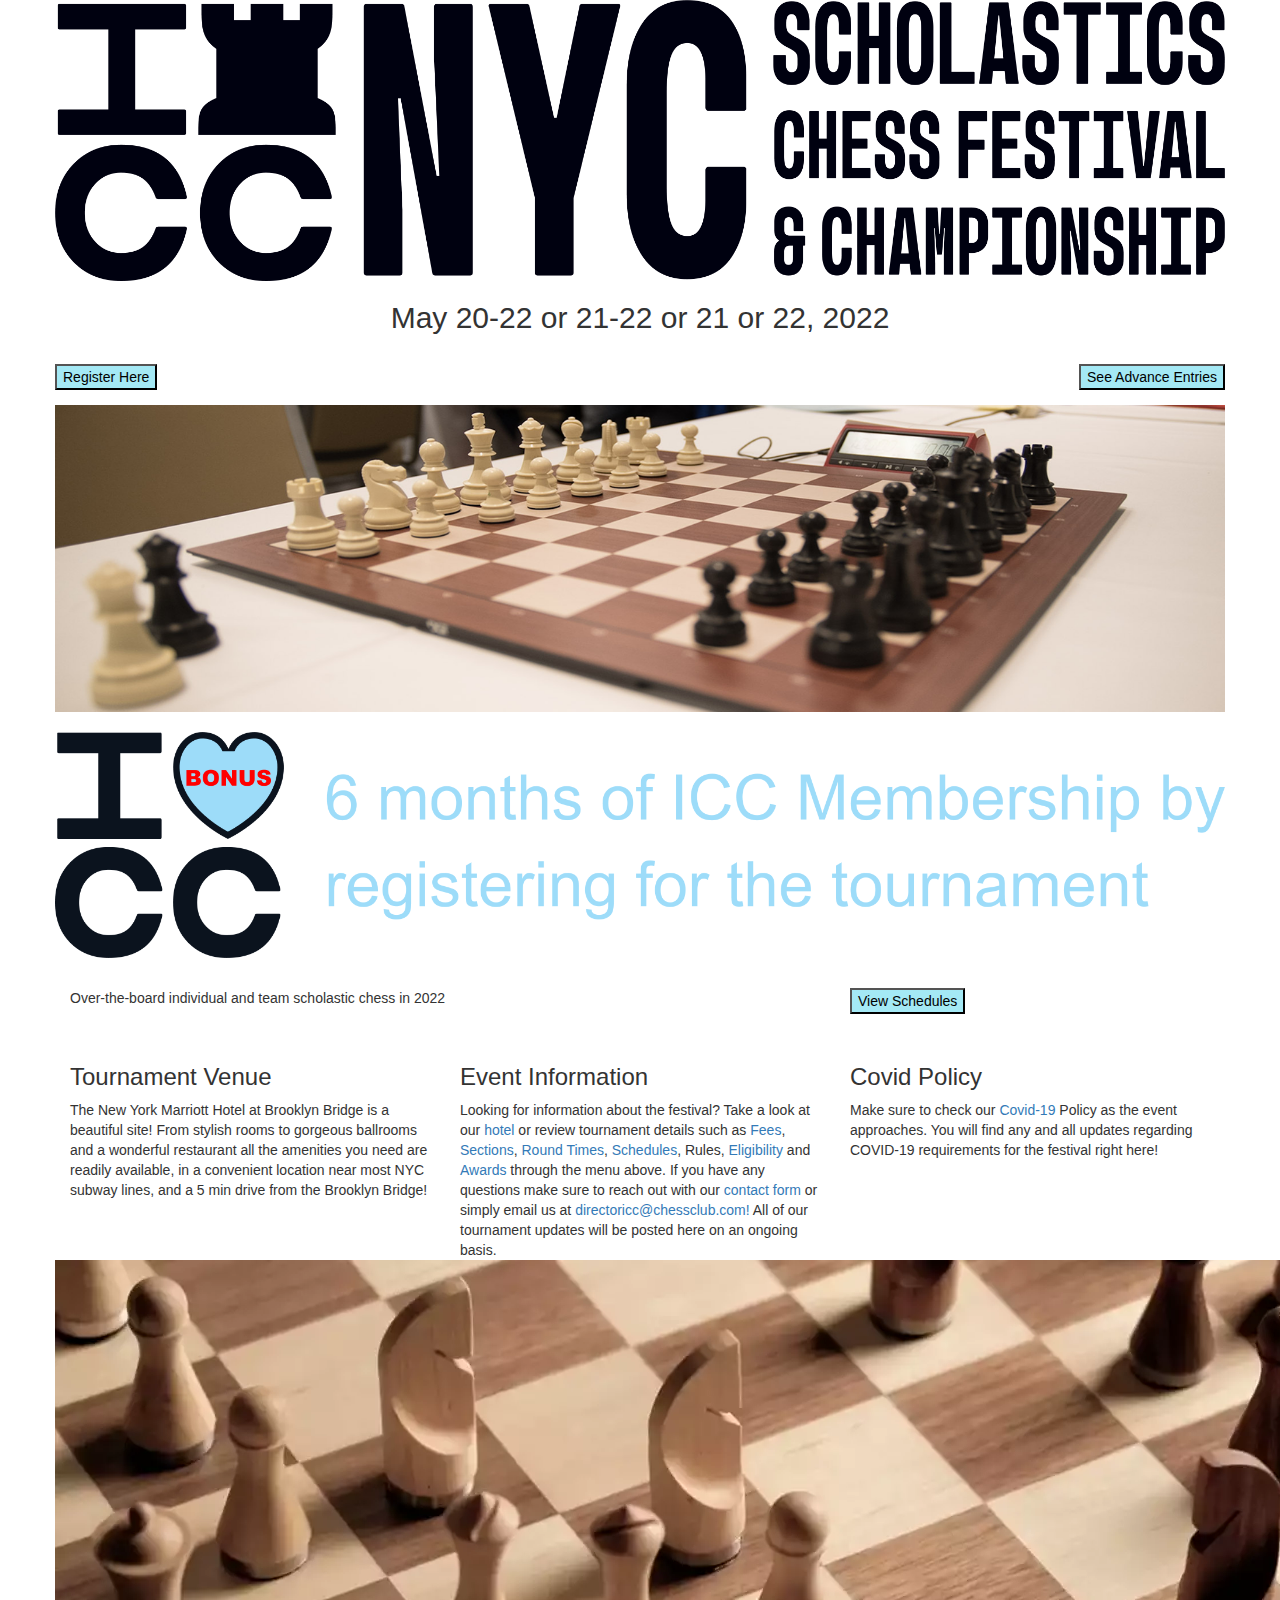
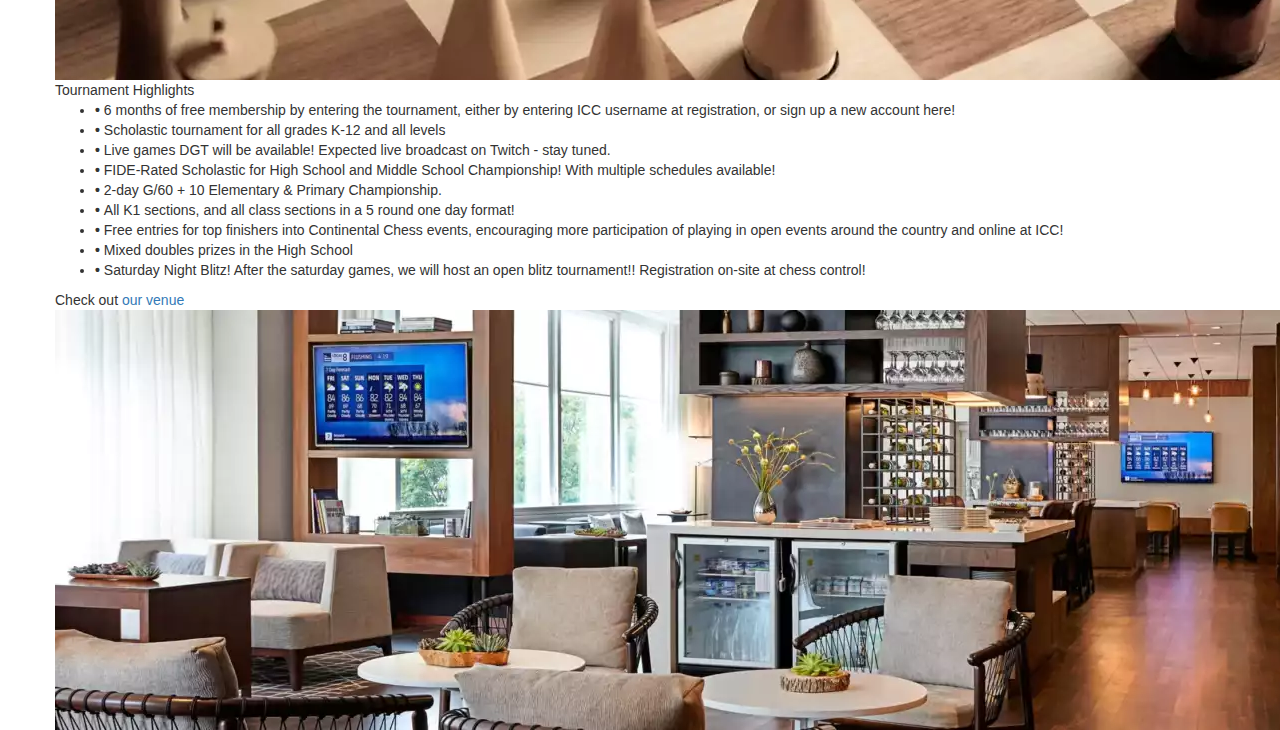
<file: index.html>
<!DOCTYPE html>
<html lang="en">
<head>
    <meta charset="UTF-8">
    <title>Template Setup</title>
    <link rel="stylesheet" href="https://maxcdn.bootstrapcdn.com/bootstrap/3.4.1/css/bootstrap.min.css">
    <script src="https://ajax.googleapis.com/ajax/libs/jquery/3.6.0/jquery.min.js"></script>
    <script src="https://maxcdn.bootstrapcdn.com/bootstrap/3.4.1/js/bootstrap.min.js"></script>

    <link rel='stylesheet' id='breakthrough-pro-css'
          href='http://brooklyn.vernonmath.com/wp-content/themes/breakthrough-pro/style.css?ver=1.3.1' media='all'/>

    <link rel='stylesheet' id='breakthrough-pro-fonts-css'
          href='https://fonts.googleapis.com/css?family=Alegreya+Sans%3A400%2C400i%2C700%7CPT+Serif%3A400%2C400i%2C700%2C700i&#038;display=swap&#038;ver=1.3.1'
          media='all'/>

    <link rel='stylesheet' id='breakthrough-pro-front-styles-css'
          href='http://brooklyn.vernonmath.com/wp-content/themes/breakthrough-pro/style-front.css?ver=1.3.1'
          media='all'/>

</head>
<body>
<div class="container" style="background-color:white">


    <div class="row">
        <div class="col"><img alt="ICC NYC" class="img-responsive" src="/uploads/iccnyc/ICC-NYC.png"/>
            <h2 style="text-align:center;">May 20-22 or 21-22 or 21 or 22, 2022</h2>
        </div>
    </div>
    <div class="row">
        <div class="col" style="text-align:center;">

        </div>
    </div>
    <div class="row">
        <div class="col"><br/>
                <button onclick="location = 'https://tournament.chessclub.com/'"
                        class="button button-hero" style="color:#000000;background-color: #A4E9F5" type="button">
                    Register Here
                </button>
                <button onclick="location = 'https://tournament.chessclub.com/tournaments/advance_entry_list.php?tid=mqKnog=='"
                        class="button button-hero" style="color:#000000;background-color: #A4E9F5; float:right;"
                        type="button">See Advance Entries
                </button>
           </div>
    </div>
    <div class="row" style="padding-top: 15px;">
        <div class="col"><img class="img-responsive" src="/uploads/iccnyc/dgtBoard.png"/></div>
        <br/>
        <div class="col"><img alt="ICC NYC" class="img-responsive" src="/uploads/iccnyc/BONUS3.png"/></div>
    </div>
    <p>&nbsp;</p>
    <div class="row">
        <div class="col-sm-8"><span
                class="large-text">Over-the-board individual and team scholastic chess in 2022</span></div>
        <div class="col-sm-4">
            <button onclick="location = '/iccnyc/article/schedules'" class="button button-hero"
                    style="color:#000000; background-color: #A4E9F5" type="button">View Schedules
            </button>
        </div>
    </div>
    <p>&nbsp;</p>
    <div class="row">
        <div class="col-sm-4">
            <h3>Tournament Venue</h3>
            <article>The New York Marriott Hotel at Brooklyn Bridge is a beautiful site! From stylish rooms to gorgeous
                ballrooms and a wonderful restaurant all the amenities you need are readily available, in a convenient
                location near most NYC subway lines, and a 5 min drive from the Brooklyn Bridge!
            </article>
        </div>
        <div class="col-sm-4">
            <h3>Event Information</h3>
            <article>Looking for information about the festival? Take a look at our <a href="/iccnyc/article/lodging/">hotel</a>
                or review tournament details such as <a href="/iccnyc/article/fees">Fees</a>, <a
                        href="/iccnyc/article/schedules/">Sections</a>, <a href="/iccnyc/article/schedules/">Round
                    Times</a>, <a href="/iccnyc/article/schedules/">Schedules</a>, Rules, <a
                        href="/iccnyc/article/eligibility-awards">Eligibility</a> and <a
                        href="/iccnyc/article/eligibility-awards">Awards</a> through the menu above. If you have any
                questions make sure to reach out with our <a href="/iccnyc/contact/">contact form</a> or simply email us
                at <a href=mailto:directoricc@chessclub.com>directoricc@chessclub.com!</a> All of our tournament updates
                will be posted here on an ongoing basis.
            </article>
        </div>
        <div class="col-sm-4">
            <h3>Covid Policy</h3>
            <article>Make sure to check our <a href="/iccnyc/article/covid-policy">Covid-19</a> Policy as the event
                approaches. You will find any and all updates regarding COVID-19 requirements for the festival right
                here!
            </article>
        </div>
    </div>
    <div class="row">
        <div class="col"><img src="/uploads/iccnyc/frontPage2.webp"/></div>
    </div>
    <div class="row">
        <div class="col"><span class="large-text">Tournament Highlights</span></div>
    </div>
    <div class="row">
        <div class="col">
            <ul>
                <li><b>&bull; </b>6 months of free membership by entering the tournament, either by entering ICC
                    username at registration, or sign up a new account here!
                </li>
                <li><b>&bull; </b>Scholastic tournament for all grades K-12 and all levels</li>
                <li><b>&bull; </b>Live games DGT will be available! Expected live broadcast on Twitch - stay tuned.
                </li>
                <li><b>&bull; </b>FIDE-Rated Scholastic for High School and Middle School Championship! With multiple
                    schedules available!
                </li>
                <li><b>&bull; </b>2-day G/60 + 10 Elementary &amp; Primary Championship.</li>
                <li><b>&bull; </b>All K1 sections, and all class sections in a 5 round one day format!</li>
                <li><b>&bull; </b>Free entries for top finishers into Continental Chess events, encouraging more
                    participation of playing in open events around the country and online at ICC!
                </li>
                <li><b>&bull; </b>Mixed doubles prizes in the High School</li>
                <li><b>&bull; </b>Saturday Night Blitz! After the saturday games, we will host an open blitz
                    tournament!! Registration on-site at chess control!
                </li>
            </ul>
        </div>
    </div>
    <div class="row">
        <div class="col"><span class="large-text">Check out <a
                href=https://www.marriott.com/en-us/hotels/nycbk-new-york-marriott-at-the-brooklyn-bridge/overview/>our venue</a></span>
        </div>
    </div>
    <div class="row">
        <div class="col"><img src="/uploads/iccnyc/frontPage3.webp"/></div>
    </div>


</div>
</body>
</html>
</file>
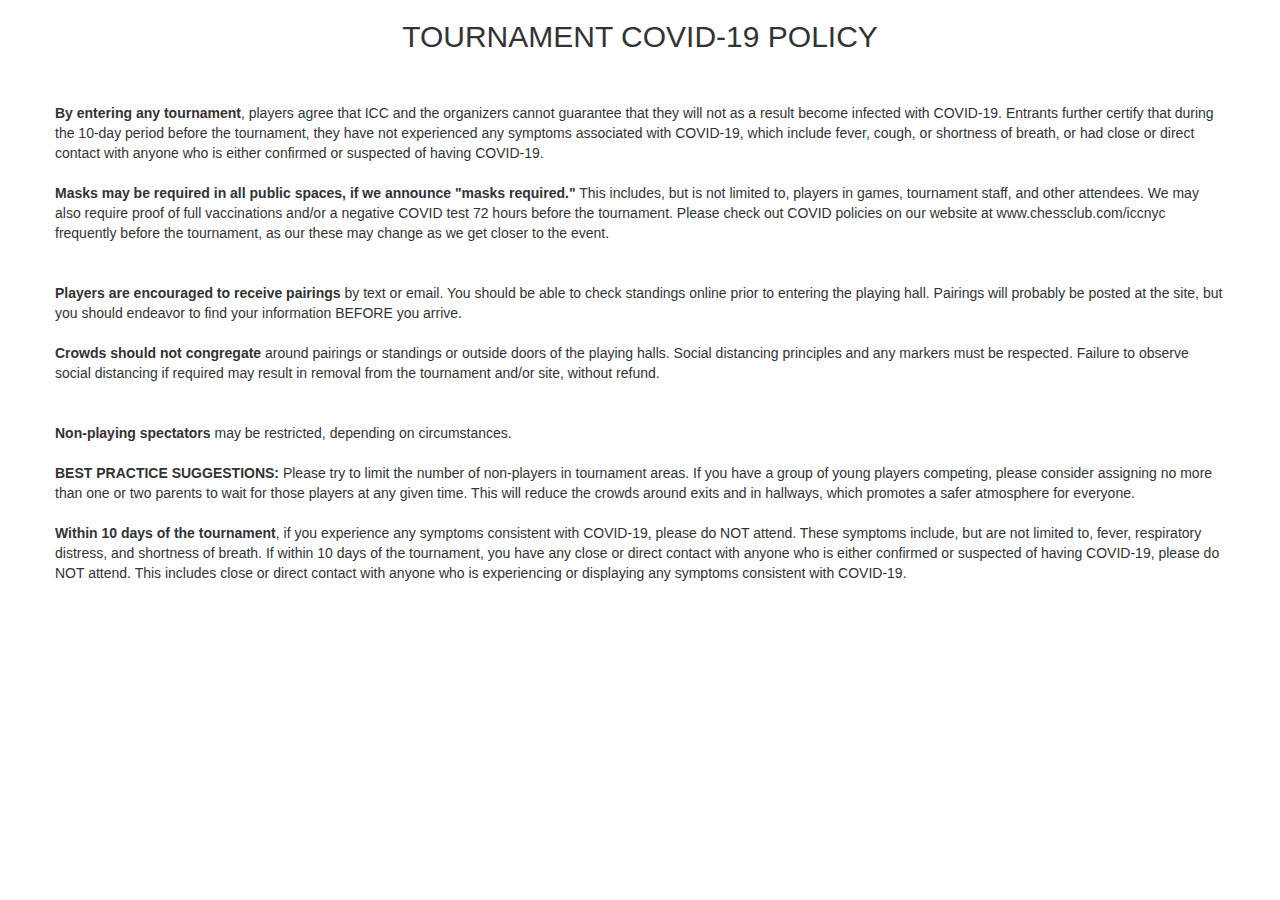
<file: covid-policy.html>
<!DOCTYPE html>
<html lang="en">
<head>
    <meta charset="UTF-8">
    <title>Covid Policy</title>
    <link rel="stylesheet" href="https://maxcdn.bootstrapcdn.com/bootstrap/3.4.1/css/bootstrap.min.css">
    <script src="https://ajax.googleapis.com/ajax/libs/jquery/3.6.0/jquery.min.js"></script>
    <script src="https://maxcdn.bootstrapcdn.com/bootstrap/3.4.1/js/bootstrap.min.js"></script>

    <link rel='stylesheet' id='breakthrough-pro-css'
          href='http://brooklyn.vernonmath.com/wp-content/themes/breakthrough-pro/style.css?ver=1.3.1' media='all'/>

    <link rel='stylesheet' id='breakthrough-pro-fonts-css'
          href='https://fonts.googleapis.com/css?family=Alegreya+Sans%3A400%2C400i%2C700%7CPT+Serif%3A400%2C400i%2C700%2C700i&#038;display=swap&#038;ver=1.3.1'
          media='all'/>

    <link rel='stylesheet' id='breakthrough-pro-front-styles-css'
          href='http://brooklyn.vernonmath.com/wp-content/themes/breakthrough-pro/style-front.css?ver=1.3.1'
          media='all'/>

</head>
<body>


<div class="container" style="background-color:white;">



    <div class="row">
        <div class="col">
            <h2 style="text-align:center">TOURNAMENT  COVID-19 POLICY</h2><br />
                <br />
                <b>By entering any tournament</b>, players agree that ICC and the organizers cannot guarantee that they will not as a result become infected with COVID-19. Entrants further certify that during the 10-day period before the tournament, they have not experienced any symptoms associated with COVID-19, which include fever, cough, or shortness of breath, or had close or direct contact with anyone who is either confirmed or suspected of having COVID-19.<br />
                <br />
                <b>Masks may be required in all public spaces, if we announce "masks required."</b> This includes, but is not limited to, players in games, tournament staff, and other attendees. We may also require proof of full vaccinations and/or a negative COVID test 72 hours before the tournament.  Please check out COVID policies on our website at www.chessclub.com/iccnyc  frequently before the tournament, as our these may change as we get closer to the event.<br />
                <br />
                <br />
                <b>Players are encouraged to receive pairings</b> by text or email. You should be able to check standings online prior to entering the playing hall. Pairings will probably be posted at the site, but you should endeavor to find your information BEFORE you arrive.<br />
                <br />
                <b>Crowds should not congregate</b> around pairings or standings or outside doors of the playing halls. Social distancing principles and any markers must be respected.  Failure to observe social distancing if required may result in removal from the tournament and/or site, without refund.<br />
                <br />
                <br />
                <b>Non-playing spectators</b> may be restricted, depending on circumstances.<br />
                <br />
                <b>BEST PRACTICE SUGGESTIONS:</b> Please try to limit the number of non-players in tournament areas.  If you have a group of young players competing, please consider assigning no more than one or two parents to wait for those players at any given time. This will reduce the crowds around exits and in hallways, which promotes a safer atmosphere for everyone.<br />
                <br />
                <b>Within 10 days of the tournament</b>, if you experience any symptoms consistent with COVID-19, please do NOT attend. These symptoms include, but are not limited to, fever, respiratory distress, and shortness of breath. If within 10 days of the tournament, you have any close or direct contact with anyone who is either confirmed or suspected of having COVID-19, please do NOT attend. This includes close or direct contact with anyone who is experiencing or displaying any symptoms consistent with COVID-19.
        </div>
    </div>







</div>
</body>
</html>
</file>
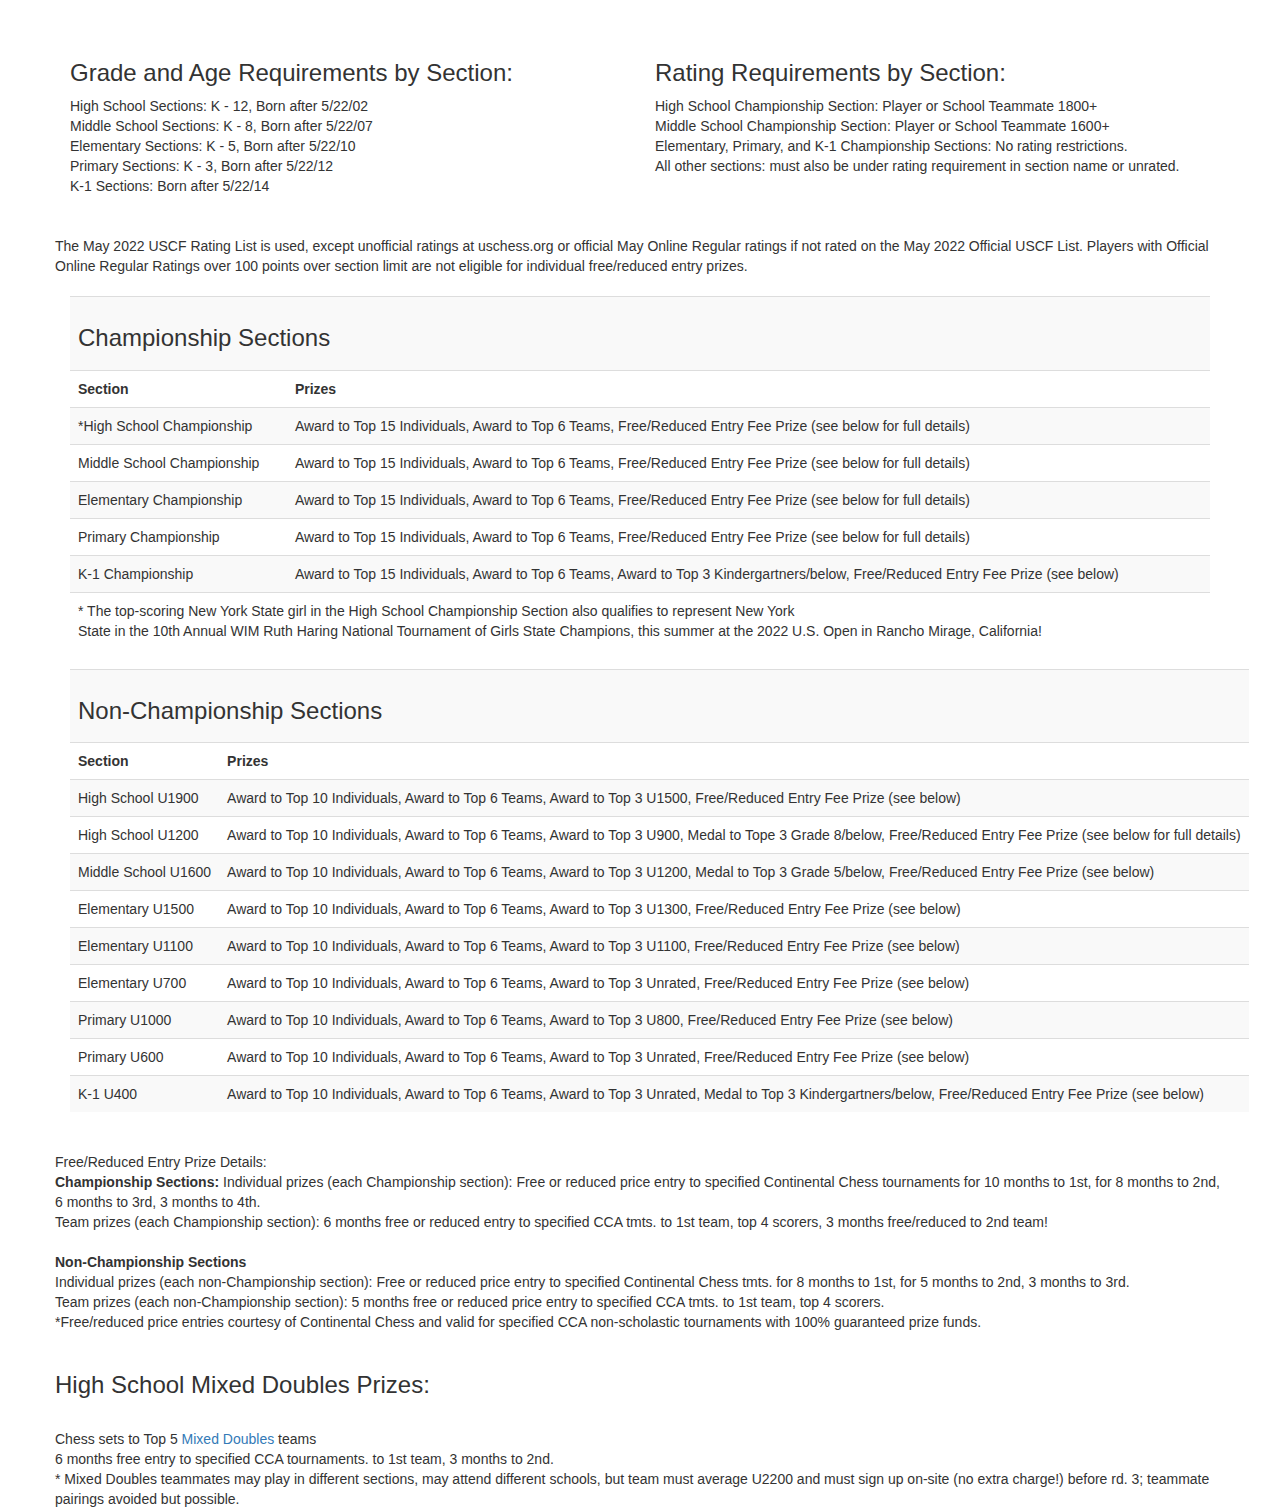
<file: eligibility-awards.html>
<!DOCTYPE html>
<html lang="en">
<head>
    <meta charset="UTF-8">
    <title>Prizes & Awards</title>
    <link rel="stylesheet" href="https://maxcdn.bootstrapcdn.com/bootstrap/3.4.1/css/bootstrap.min.css">
    <script src="https://ajax.googleapis.com/ajax/libs/jquery/3.6.0/jquery.min.js"></script>
    <script src="https://maxcdn.bootstrapcdn.com/bootstrap/3.4.1/js/bootstrap.min.js"></script>

    <link rel='stylesheet' id='breakthrough-pro-css'
          href='http://brooklyn.vernonmath.com/wp-content/themes/breakthrough-pro/style.css?ver=1.3.1' media='all'/>

    <link rel='stylesheet' id='breakthrough-pro-fonts-css'
          href='https://fonts.googleapis.com/css?family=Alegreya+Sans%3A400%2C400i%2C700%7CPT+Serif%3A400%2C400i%2C700%2C700i&#038;display=swap&#038;ver=1.3.1'
          media='all'/>

    <link rel='stylesheet' id='breakthrough-pro-front-styles-css'
          href='http://brooklyn.vernonmath.com/wp-content/themes/breakthrough-pro/style-front.css?ver=1.3.1'
          media='all'/>

</head>
<body>
<div class="container" style="background-color:white;">


    <br />
    <div class="row">
        <div class="col-sm-6">
            <br />
            <h3>Grade and Age Requirements by Section:</h3>
            High School Sections: K - 12, Born after 5/22/02<br />
            Middle School Sections: K - 8, Born after 5/22/07<br />
            Elementary Sections: K - 5, Born after 5/22/10<br />
            Primary Sections: K - 3, Born after 5/22/12<br />
            K-1 Sections: Born after 5/22/14

        </div>
        <div class="col-sm-6">
            <br />
            <h3>Rating Requirements by Section:</h3>
            High School Championship Section: Player or School Teammate 1800+ <br />
            Middle School Championship Section: Player or School Teammate 1600+<br />
            Elementary, Primary, and K-1 Championship Sections: No rating restrictions.<br />
            All other sections: must also be under rating requirement in section name or unrated.
        </div>
    </div>
    <br />

    <div class="row">
        <div class="col"><br />
            The May 2022 USCF Rating List is used, except unofficial ratings at uschess.org or official May Online Regular ratings if not rated on the May 2022 Official USCF List.
            Players with Official Online Regular Ratings over 100 points over section limit are not eligible for individual free/reduced entry prizes.
            <br />
        </div>
    </div>
    <br />
    <div class="row">
        <div class="col-sm-12" style="width:100%;">
            <table class="table table-striped" style="white-space: nowrap">
                <tr>
                    <th colspan="2"><h3>Championship Sections</h3></th>
                </tr>
                <tr>
                    <td><b>Section</b></td>
                    <td><b>Prizes</b></td>
                </tr>

                <!-- Championship Prizes -->

                <tr>
                    <td>*High School Championship</td>
                    <td>Award to Top 15 Individuals, Award to Top 6 Teams, Free/Reduced Entry Fee Prize (see below for
                        full details)
                    </td>
                </tr>
                <tr>
                    <td>Middle School Championship</td>
                    <td>Award to Top 15 Individuals, Award to Top 6 Teams, Free/Reduced Entry Fee Prize (see below for
                        full details)
                    </td>
                </tr>
                <tr>
                    <td>Elementary Championship</td>
                    <td>Award to Top 15 Individuals, Award to Top 6 Teams, Free/Reduced Entry Fee Prize (see below for
                        full details)
                    </td>
                </tr>
                <tr>
                    <td>Primary Championship</td>
                    <td>Award to Top 15 Individuals, Award to Top 6 Teams, Free/Reduced Entry Fee Prize (see below for
                        full details)
                    </td>
                </tr>
                <tr>
                    <td>K-1 Championship</td>
                    <td>Award to Top 15 Individuals, Award to Top 6 Teams, Award to Top 3 Kindergartners/below, Free/Reduced Entry Fee Prize (see below)
                    </td>
                </tr>
                <tr>
                    <td colspan="2">* The top-scoring New York State girl in the High School Championship Section also qualifies to represent New York <br />State in the 10th Annual WIM Ruth Haring National Tournament of Girls State Champions, this summer at the 2022 U.S. Open in Rancho Mirage, California!</td>
                </tr>
            </table>
            <table class="table table-striped" style="white-space: nowrap">
                <!-- Under Section Prizes -->
                <tr>
                    <th colspan="2"><h3>Non-Championship Sections</h3></th>
                </tr>
                <tr>
                    <td><b>Section</b></td>
                    <td><b>Prizes</b></td>
                </tr>
                <tr>
                    <td>High School U1900</td>
                    <td>Award to Top 10 Individuals, Award to Top 6 Teams, Award to Top 3 U1500, Free/Reduced Entry Fee Prize
                        (see below)
                    </td>
                </tr>
                <tr>
                    <td>High School U1200</td>
                    <td>Award to Top 10 Individuals, Award to Top 6 Teams, Award to Top 3 U900, Medal to Tope 3 Grade 8/below, Free/Reduced Entry Fee Prize (see below for
                        full details)
                    </td>
                </tr>
                <tr>
                    <td>Middle School U1600</td>
                    <td>Award to Top 10 Individuals, Award to Top 6 Teams, Award to Top 3 U1200, Medal to Top 3 Grade 5/below, Free/Reduced Entry Fee Prize
                        (see below)
                    </td>
                </tr>
                <tr>
                    <td>Elementary U1500</td>
                    <td>Award to Top 10 Individuals, Award to Top 6 Teams, Award to Top 3 U1300, Free/Reduced Entry Fee Prize
                        (see below)
                    </td>
                </tr>
                <tr>
                    <td>Elementary U1100</td>
                    <td>Award to Top 10 Individuals, Award to Top 6 Teams, Award to Top 3 U1100, Free/Reduced Entry Fee Prize
                        (see below)
                    </td>
                </tr>
                <tr>
                    <td>Elementary U700</td>
                    <td>Award to Top 10 Individuals, Award to Top 6 Teams, Award to Top 3 Unrated, Free/Reduced Entry Fee Prize
                        (see below)
                    </td>
                </tr>
                <tr>
                    <td>Primary U1000</td>
                    <td>Award to Top 10 Individuals, Award to Top 6 Teams, Award to Top 3 U800, Free/Reduced Entry Fee Prize
                        (see below)
                    </td>
                </tr>
                <tr>
                    <td>Primary U600</td>
                    <td>Award to Top 10 Individuals, Award to Top 6 Teams, Award to Top 3 Unrated, Free/Reduced Entry Fee Prize
                        (see below)
                    </td>
                </tr>
                <tr>
                    <td>K-1 U400</td>
                    <td>Award to Top 10 Individuals, Award to Top 6 Teams, Award to Top 3 Unrated, Medal to Top 3 Kindergartners/below, Free/Reduced Entry Fee Prize
                        (see below)
                    </td>
                </tr>

            </table>
        </div>
    </div>


    <br />
    <div class="row">
        <div class="col">
            <span class="large-text">Free/Reduced Entry Prize Details:</span><br />
            <b>Championship Sections:</b>
            Individual prizes (each Championship section): Free or reduced price entry to specified Continental Chess tournaments for 10 months to 1st, for 8 months to 2nd, 6 months to 3rd, 3 months to 4th.<br />
            Team prizes (each Championship section): 6 months free or reduced entry to specified CCA tmts. to 1st team, top 4 scorers, 3 months free/reduced to 2nd team!<br /><br />
            <b>Non-Championship Sections</b><br />
            Individual prizes (each non-Championship section): Free or reduced price entry to specified Continental Chess tmts. for 8 months to 1st, for 5 months to 2nd, 3 months to 3rd.<br />
            Team prizes (each non-Championship section): 5 months free or reduced price entry to specified CCA tmts. to 1st team, top 4 scorers.<br />
            *Free/reduced price entries courtesy of Continental Chess and valid for specified CCA non-scholastic tournaments with 100% guaranteed prize funds.<br />

        </div>
    </div>
    <br />
    <div class="row">
        <div class="col">
            <h3>High School Mixed Doubles Prizes:</h3>
            <br />
            Chess sets to Top 5 <a href="https://www.uschess.org/index.php/June/Mixed-Double-Prizes-a-Big-Hit-at-New-Yorker-Open.html">Mixed Doubles</a> teams<br />
            6 months free entry to specified CCA tournaments. to 1st team, 3 months to 2nd.<br />
            * Mixed Doubles teammates may play in different sections, may attend different schools, but team must average U2200 and must sign up on-site (no extra charge!) before rd. 3; teammate pairings avoided but possible.
        </div>
    </div>

</div>
</body>
</html>
</file>
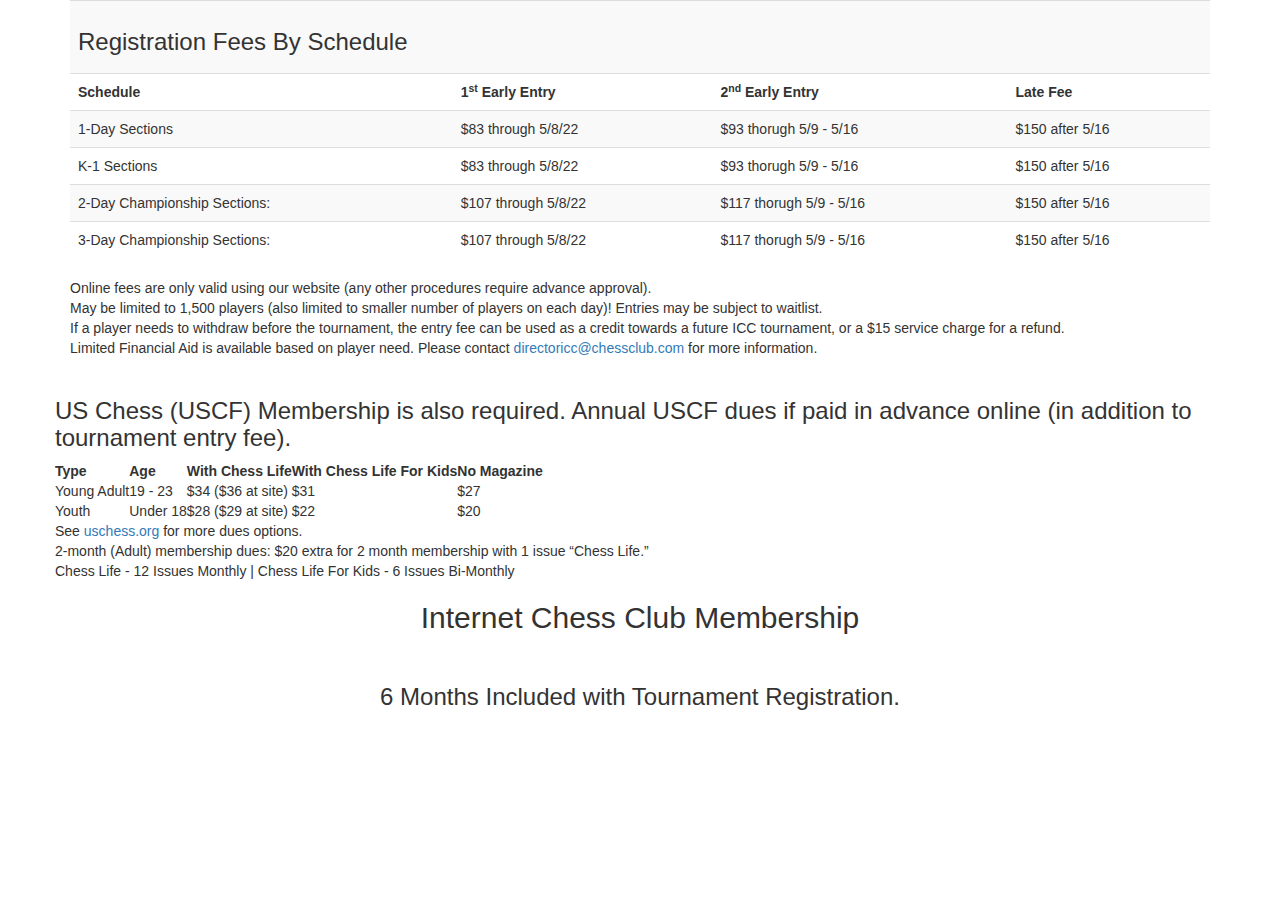
<file: fees.html>
<!DOCTYPE html>
<html lang="en">
<head>
    <meta charset="UTF-8">
    <title>Prizes & Awards</title>
    <link rel="stylesheet" href="https://maxcdn.bootstrapcdn.com/bootstrap/3.4.1/css/bootstrap.min.css">
    <script src="https://ajax.googleapis.com/ajax/libs/jquery/3.6.0/jquery.min.js"></script>
    <script src="https://maxcdn.bootstrapcdn.com/bootstrap/3.4.1/js/bootstrap.min.js"></script>

    <link rel='stylesheet' id='breakthrough-pro-css'
          href='http://brooklyn.vernonmath.com/wp-content/themes/breakthrough-pro/style.css?ver=1.3.1' media='all'/>

    <link rel='stylesheet' id='breakthrough-pro-fonts-css'
          href='https://fonts.googleapis.com/css?family=Alegreya+Sans%3A400%2C400i%2C700%7CPT+Serif%3A400%2C400i%2C700%2C700i&#038;display=swap&#038;ver=1.3.1'
          media='all'/>

    <link rel='stylesheet' id='breakthrough-pro-front-styles-css'
          href='http://brooklyn.vernonmath.com/wp-content/themes/breakthrough-pro/style-front.css?ver=1.3.1'
          media='all'/>


</head>
<body>
<div class="container" style="background-color:white;">

    <div class="row">
        <div class="col-sm-12" style="width:100%;">
            <figure>
            <table class="table table-striped">
                <tr>
                    <th colspan="4"><h3>Registration Fees By Schedule</h3></th>
                </tr>
                <tr>
                    <td><b>Schedule</b></td>
                    <td><b>1<sup>st</sup> Early Entry</b></td>
                    <td><b>2<sup>nd</sup> Early Entry</b></td>
                    <td><b>Late Fee</b></td>
                </tr>
                <tr>
                    <td>1-Day Sections</td>
                    <td>$83 through 5/8/22</td>
                    <td>$93 thorugh 5/9 - 5/16</td>
                    <td>$150 after 5/16</td>
                </tr>
                <tr>
                    <td>K-1 Sections</td>
                    <td>$83 through 5/8/22</td>
                    <td>$93 thorugh 5/9 - 5/16</td>
                    <td>$150 after 5/16</td>
                </tr>
                <tr>
                    <td>2-Day Championship Sections:</td>
                    <td>$107 through 5/8/22</td>
                    <td>$117 thorugh 5/9 - 5/16</td>
                    <td>$150 after 5/16</td>
                </tr>
                <tr>
                    <td>3-Day Championship Sections:</td>
                    <td>$107 through 5/8/22</td>
                    <td>$117 thorugh 5/9 - 5/16</td>
                    <td>$150 after 5/16</td>
                </tr>

            </table>
                <figcaption>Online fees are only valid using our website (any other procedures require advance approval).<br />
                    May be limited to 1,500 players (also limited to smaller number of players on each day)! Entries may be subject to waitlist.<br />
                    If a player needs to withdraw before the tournament, the entry fee can be used as a credit towards a future ICC tournament, or a $15 service charge for a refund.</figcaption>
            </figure>

        </div>
    </div>
    <div clas="row">
        <div class="col">
            <span class="larg-text">Limited Financial Aid is available based on player need. Please contact <a href="mailto:directoricc@chessclub.com">directoricc@chessclub.com</a> for more information. </span>
        </div>
    </div>
    <br />
    <div class="row">
        <div class="col">
            <h3>US Chess (USCF) Membership is also required. Annual USCF dues if paid in advance online (in addition to tournament entry fee).</h3>
            <figure>
                <table>
                    <tr>
                        <th style="vertical-align:middle;">Type</th>
                        <th style="vertical-align:middle;">Age</th>
                        <th style="vertical-align:middle;">With Chess Life</th>
                        <th style="vertical-align:middle;">With Chess Life For Kids</th>
                        <th style="vertical-align:middle;">No Magazine</th>
                    </tr>
                    <tr>
                        <td>Young Adult</td>
                        <td>19 - 23</td>
                        <td>$34 ($36 at site)</td>
                        <td>$31</td>
                        <td>$27</td>
                    </tr>
                    <tr>
                        <td>Youth</td>
                        <td>Under 18</td>
                        <td>$28 ($29 at site)</td>
                        <td>$22</td>
                        <td>$20</td>
                    </tr>

                </table>
                <figcaption>See <a href="https://new.uschess.org/">uschess.org</a> for more dues options.<br />
                    2-month (Adult) membership dues: $20 extra for 2 month membership with 1 issue “Chess Life.”<br />
                    Chess Life - 12 Issues Monthly | Chess Life For Kids - 6 Issues Bi-Monthly
                </figcaption>
            </figure>
        </div>
    </div>
    <div class="row">
        <div class="col" style="text-align:center;">
            <h2>Internet Chess Club Membership</h2><br />
            <h3>6 Months Included with Tournament Registration.<br /></h3>
        </div>
    </div>



</div>
</body>
</html>
</file>
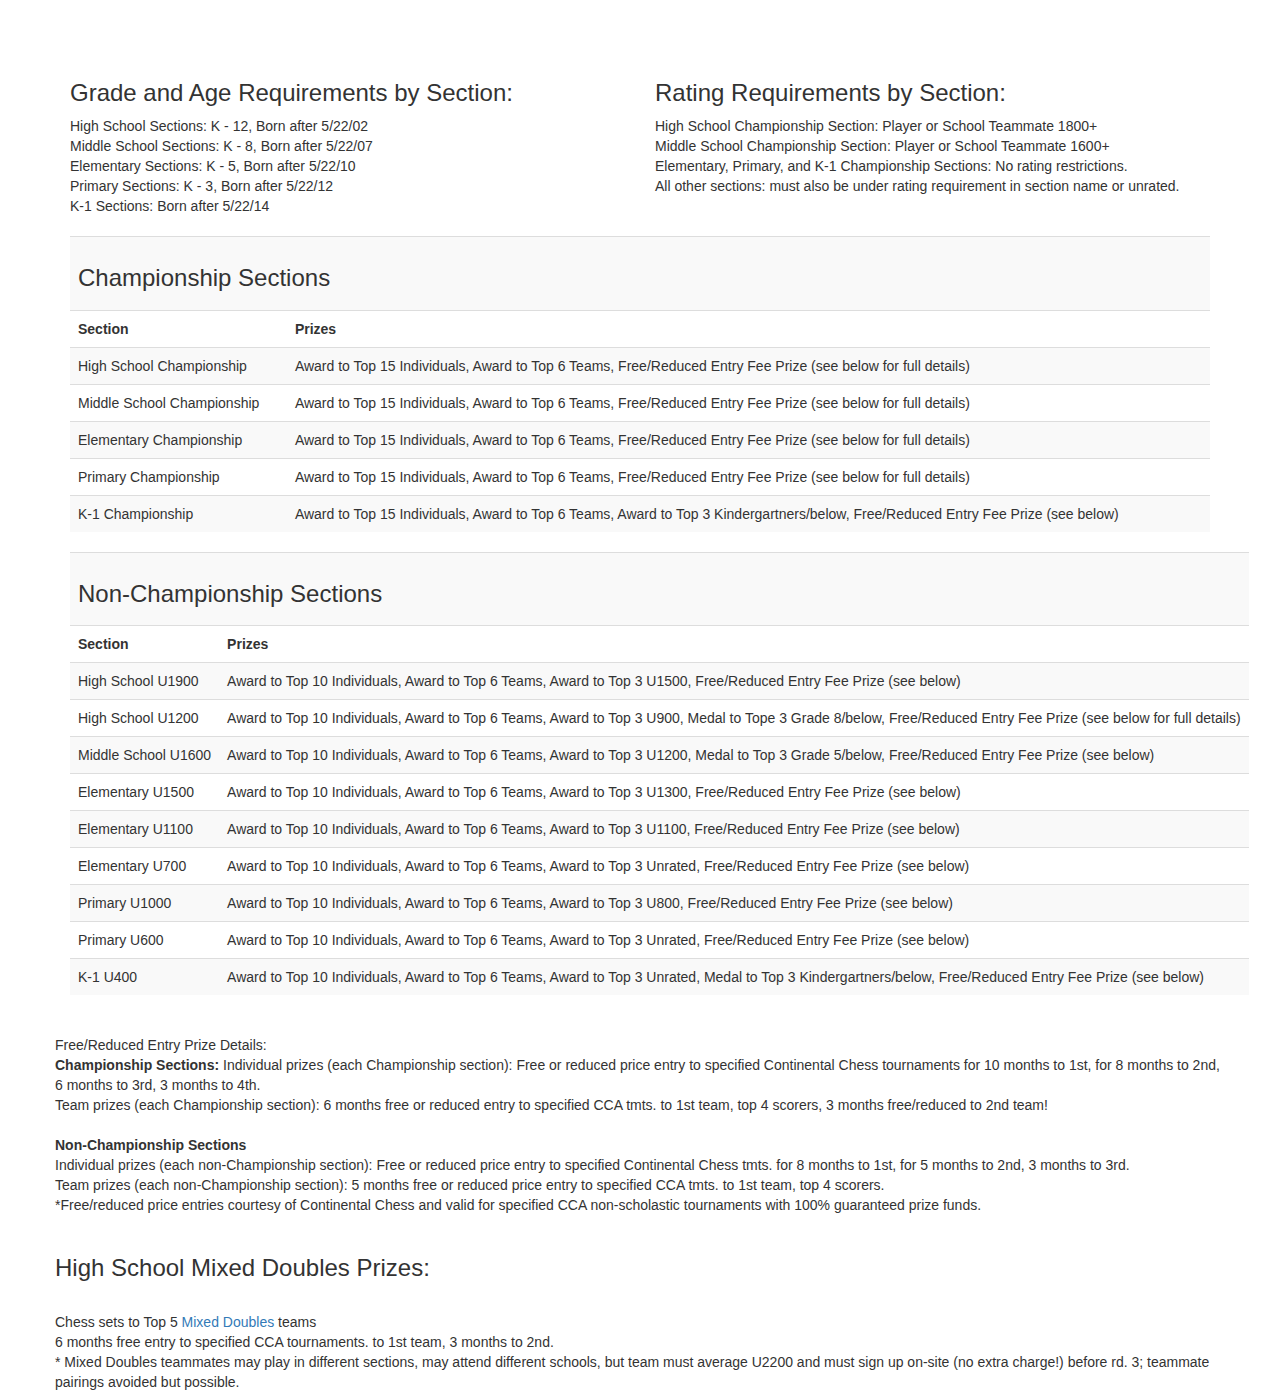
<file: prizes-awards.html>
<!DOCTYPE html>
<html lang="en">
<head>
    <meta charset="UTF-8">
    <title>Prizes & Awards</title>
    <link rel="stylesheet" href="https://maxcdn.bootstrapcdn.com/bootstrap/3.4.1/css/bootstrap.min.css">
    <script src="https://ajax.googleapis.com/ajax/libs/jquery/3.6.0/jquery.min.js"></script>
    <script src="https://maxcdn.bootstrapcdn.com/bootstrap/3.4.1/js/bootstrap.min.js"></script>

    <link rel='stylesheet' id='breakthrough-pro-css'
          href='http://brooklyn.vernonmath.com/wp-content/themes/breakthrough-pro/style.css?ver=1.3.1' media='all'/>

    <link rel='stylesheet' id='breakthrough-pro-fonts-css'
          href='https://fonts.googleapis.com/css?family=Alegreya+Sans%3A400%2C400i%2C700%7CPT+Serif%3A400%2C400i%2C700%2C700i&#038;display=swap&#038;ver=1.3.1'
          media='all'/>

    <link rel='stylesheet' id='breakthrough-pro-front-styles-css'
          href='http://brooklyn.vernonmath.com/wp-content/themes/breakthrough-pro/style-front.css?ver=1.3.1'
          media='all'/>

</head>
<body>
<div class="container" style="background-color:white;">

    <br />
    <br />
    <div class="row">
        <div class="col-sm-6">
            <br />
            <h3>Grade and Age Requirements by Section:</h3>
            High School Sections: K - 12, Born after 5/22/02<br />
            Middle School Sections: K - 8, Born after 5/22/07<br />
            Elementary Sections: K - 5, Born after 5/22/10<br />
            Primary Sections: K - 3, Born after 5/22/12<br />
            K-1 Sections: Born after 5/22/14

        </div>
        <div class="col-sm-6">
            <br />
            <h3>Rating Requirements by Section:</h3>
            High School Championship Section: Player or School Teammate 1800+ <br />
            Middle School Championship Section: Player or School Teammate 1600+<br />
            Elementary, Primary, and K-1 Championship Sections: No rating restrictions.<br />
            All other sections: must also be under rating requirement in section name or unrated.
        </div>
    </div>
    <br />
    <div class="row">
        <div class="col-sm-12" style="width:100%;">
            <table class="table table-striped" style="white-space: nowrap">
                <tr>
                    <th colspan="2"><h3>Championship Sections</h3></th>
                </tr>
                <tr>
                    <td><b>Section</b></td>
                    <td><b>Prizes</b></td>
                </tr>

                <!-- Championship Prizes -->

                <tr>
                    <td>High School Championship</td>
                    <td>Award to Top 15 Individuals, Award to Top 6 Teams, Free/Reduced Entry Fee Prize (see below for
                        full details)
                    </td>
                </tr>
                <tr>
                    <td>Middle School Championship</td>
                    <td>Award to Top 15 Individuals, Award to Top 6 Teams, Free/Reduced Entry Fee Prize (see below for
                        full details)
                    </td>
                </tr>
                <tr>
                    <td>Elementary Championship</td>
                    <td>Award to Top 15 Individuals, Award to Top 6 Teams, Free/Reduced Entry Fee Prize (see below for
                        full details)
                    </td>
                </tr>
                <tr>
                    <td>Primary Championship</td>
                    <td>Award to Top 15 Individuals, Award to Top 6 Teams, Free/Reduced Entry Fee Prize (see below for
                        full details)
                    </td>
                </tr>
                <tr>
                    <td>K-1 Championship</td>
                    <td>Award to Top 15 Individuals, Award to Top 6 Teams, Award to Top 3 Kindergartners/below,
                        Free/Reduced Entry Fee Prize (see below)
                    </td>
                </tr>
            </table>
            <table class="table table-striped" style="white-space: nowrap">
                <!-- Under Section Prizes -->
                <tr>
                    <th colspan="2"><h3>Non-Championship Sections</h3></th>
                </tr>
                <tr>
                    <td><b>Section</b></td>
                    <td><b>Prizes</b></td>
                </tr>
                <tr>
                    <td>High School U1900</td>
                    <td>Award to Top 10 Individuals, Award to Top 6 Teams, Award to Top 3 U1500, Free/Reduced Entry Fee Prize
                        (see below)
                    </td>
                </tr>
                <tr>
                    <td>High School U1200</td>
                    <td>Award to Top 10 Individuals, Award to Top 6 Teams, Award to Top 3 U900, Medal to Tope 3 Grade 8/below, Free/Reduced Entry Fee Prize (see below for
                        full details)
                    </td>
                </tr>
                <tr>
                    <td>Middle School U1600</td>
                    <td>Award to Top 10 Individuals, Award to Top 6 Teams, Award to Top 3 U1200, Medal to Top 3 Grade 5/below, Free/Reduced Entry Fee Prize
                        (see below)
                    </td>
                </tr>
                <tr>
                    <td>Elementary U1500</td>
                    <td>Award to Top 10 Individuals, Award to Top 6 Teams, Award to Top 3 U1300, Free/Reduced Entry Fee Prize
                        (see below)
                    </td>
                </tr>
                <tr>
                    <td>Elementary U1100</td>
                    <td>Award to Top 10 Individuals, Award to Top 6 Teams, Award to Top 3 U1100, Free/Reduced Entry Fee Prize
                        (see below)
                    </td>
                </tr>
                <tr>
                    <td>Elementary U700</td>
                    <td>Award to Top 10 Individuals, Award to Top 6 Teams, Award to Top 3 Unrated, Free/Reduced Entry Fee Prize
                        (see below)
                    </td>
                </tr>
                <tr>
                    <td>Primary U1000</td>
                    <td>Award to Top 10 Individuals, Award to Top 6 Teams, Award to Top 3 U800, Free/Reduced Entry Fee Prize
                        (see below)
                    </td>
                </tr>
                <tr>
                    <td>Primary U600</td>
                    <td>Award to Top 10 Individuals, Award to Top 6 Teams, Award to Top 3 Unrated, Free/Reduced Entry Fee Prize
                        (see below)
                    </td>
                </tr>
                <tr>
                    <td>K-1 U400</td>
                    <td>Award to Top 10 Individuals, Award to Top 6 Teams, Award to Top 3 Unrated, Medal to Top 3 Kindergartners/below, Free/Reduced Entry Fee Prize
                        (see below)
                    </td>
                </tr>

            </table>
        </div>
    </div>

    <br />
    <div class="row">
        <div class="col">
            <span class="large-text">Free/Reduced Entry Prize Details:</span><br />
            <b>Championship Sections:</b>
            Individual prizes (each Championship section): Free or reduced price entry to specified Continental Chess tournaments for 10 months to 1st, for 8 months to 2nd, 6 months to 3rd, 3 months to 4th.<br />
            Team prizes (each Championship section): 6 months free or reduced entry to specified CCA tmts. to 1st team, top 4 scorers, 3 months free/reduced to 2nd team!<br /><br />
            <b>Non-Championship Sections</b><br />
            Individual prizes (each non-Championship section): Free or reduced price entry to specified Continental Chess tmts. for 8 months to 1st, for 5 months to 2nd, 3 months to 3rd.<br />
            Team prizes (each non-Championship section): 5 months free or reduced price entry to specified CCA tmts. to 1st team, top 4 scorers.<br />
            *Free/reduced price entries courtesy of Continental Chess and valid for specified CCA non-scholastic tournaments with 100% guaranteed prize funds.<br />

        </div>
    </div>
    <br />
    <div class="row">
        <div class="col">
            <h3>High School Mixed Doubles Prizes:</h3>
            <br />
            Chess sets to Top 5 <a href="https://www.uschess.org/index.php/June/Mixed-Double-Prizes-a-Big-Hit-at-New-Yorker-Open.html">Mixed Doubles</a> teams<br />
            6 months free entry to specified CCA tournaments. to 1st team, 3 months to 2nd.<br />
            * Mixed Doubles teammates may play in different sections, may attend different schools, but team must average U2200 and must sign up on-site (no extra charge!) before rd. 3; teammate pairings avoided but possible.
        </div>
    </div>

</div>
</body>
</html>
</file>
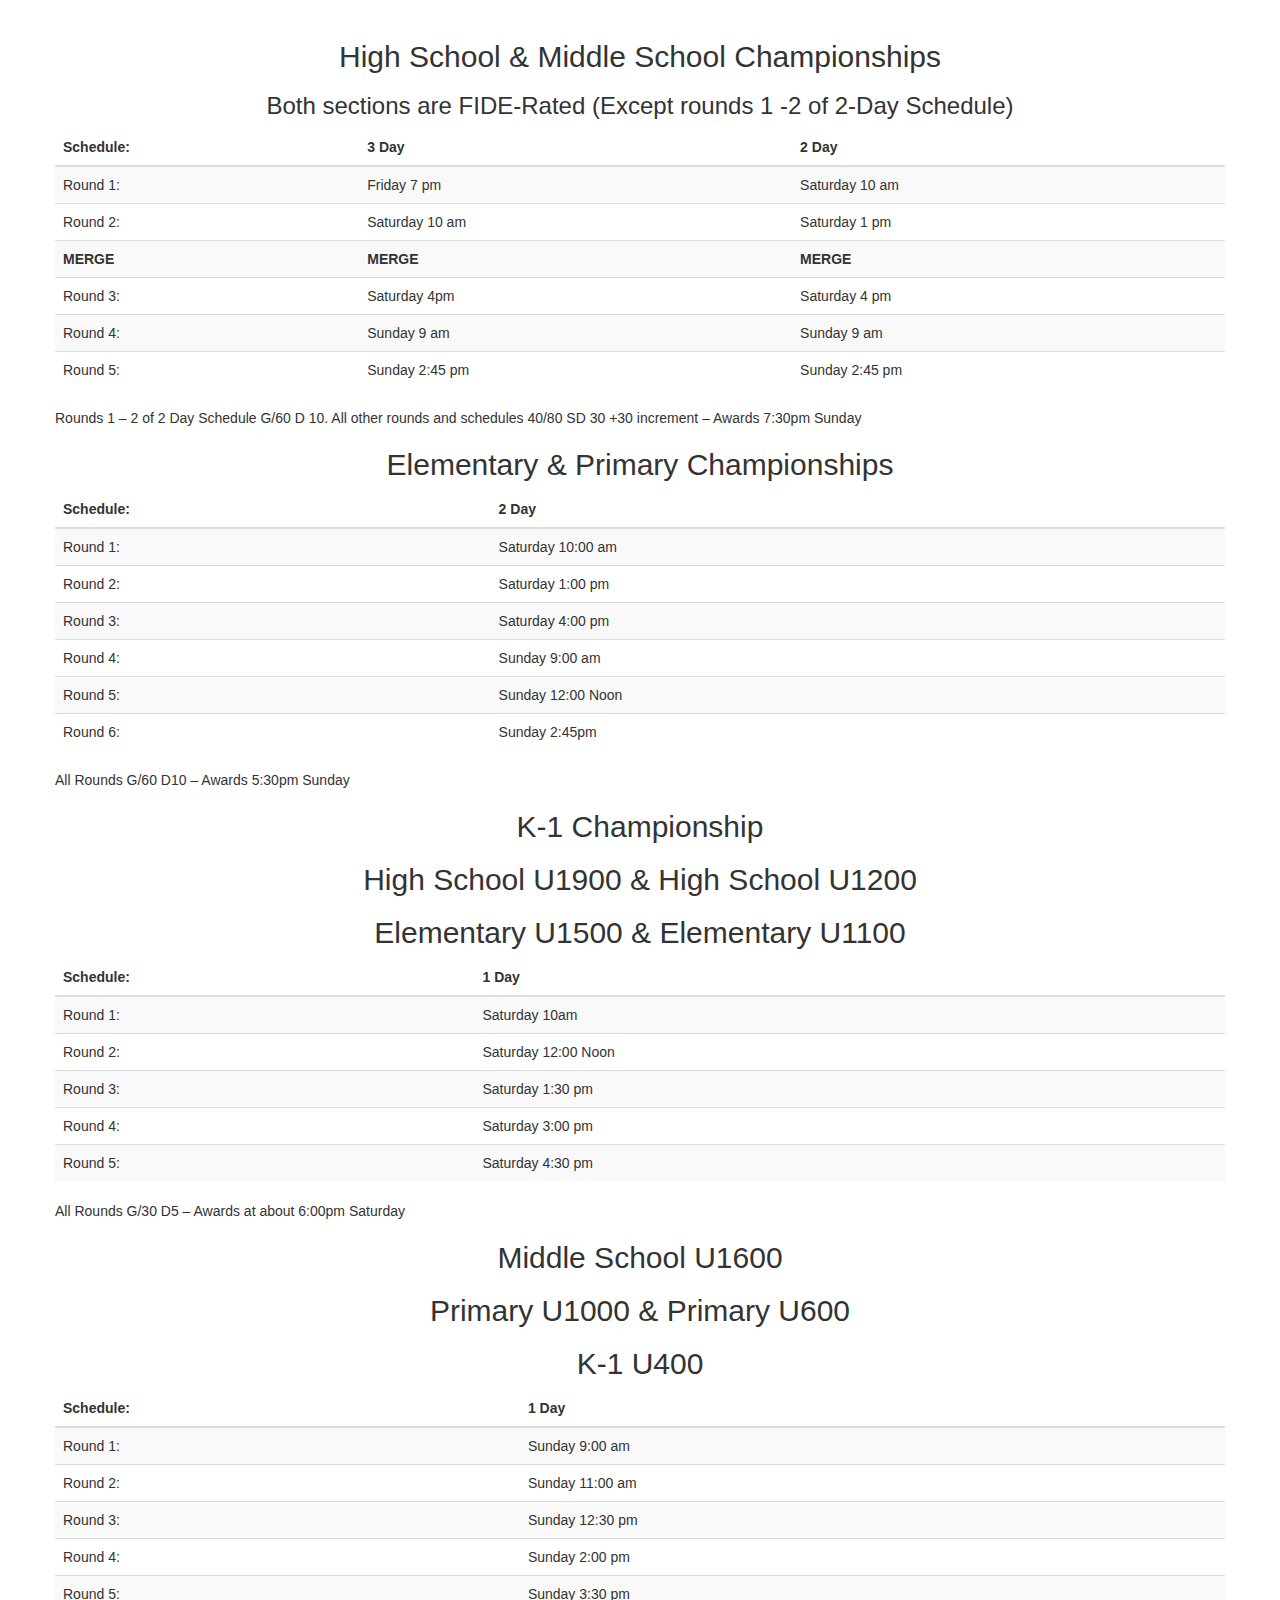
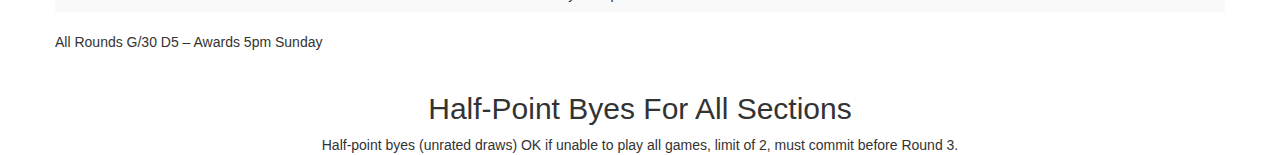
<file: schedules.html>
<!DOCTYPE html>
<html lang="en">
<head>
    <meta charset="UTF-8">
    <title>Playing Sections/Schedules</title>
    <link rel="stylesheet" href="https://maxcdn.bootstrapcdn.com/bootstrap/3.4.1/css/bootstrap.min.css">
    <script src="https://ajax.googleapis.com/ajax/libs/jquery/3.6.0/jquery.min.js"></script>
    <script src="https://maxcdn.bootstrapcdn.com/bootstrap/3.4.1/js/bootstrap.min.js"></script>

    <link rel='stylesheet' id='breakthrough-pro-css'
          href='http://brooklyn.vernonmath.com/wp-content/themes/breakthrough-pro/style.css?ver=1.3.1' media='all'/>

    <link rel='stylesheet' id='breakthrough-pro-fonts-css'
          href='https://fonts.googleapis.com/css?family=Alegreya+Sans%3A400%2C400i%2C700%7CPT+Serif%3A400%2C400i%2C700%2C700i&#038;display=swap&#038;ver=1.3.1'
          media='all'/>

    <link rel='stylesheet' id='breakthrough-pro-front-styles-css'
          href='http://brooklyn.vernonmath.com/wp-content/themes/breakthrough-pro/style-front.css?ver=1.3.1'
          media='all'/>

</head>
<body>
<div class="container" style="background-color:white;">


    <div class="row">
        <div class="col">
            <br />
            <h2 style="text-align:center;">High School & Middle School Championships</h2>
			<h3 style="text-align:center;">Both sections are FIDE-Rated (Except rounds 1 -2 of 2-Day Schedule)</h3>
            <figure>
                <table class="table table-striped">
                    <thead>
                    <tr>
                        <th class="has-text-align-center" data-align="center">Schedule:</th>
                        <th class="has-text-align-center" data-align="center">3 Day</th>
                        <th class="has-text-align-center" data-align="center">2 Day</th>
                    </tr>
                    </thead>
                    <tbody>
                    <tr>
                        <td class="has-text-align-center" data-align="center">Round 1:</td>
                        <td class="has-text-align-center" data-align="center">Friday 7 pm</td>
                        <td class="has-text-align-center" data-align="center">Saturday 10 am</td>
                      </tr>
                    <tr>
                        <td class="has-text-align-center" data-align="center">Round 2:</td>
                        <td class="has-text-align-center" data-align="center">Saturday 10 am</td>
                        <td class="has-text-align-center" data-align="center">Saturday 1 pm</td>
                      </tr>
                    <tr>
                        <td class="has-text-align-center" data-align="center"><strong>MERGE</strong></td>
                        <td class="has-text-align-center" data-align="center"><strong>MERGE</strong></td>
                        <td class="has-text-align-center" data-align="center"><strong>MERGE</strong></td>
                      </tr>
                    <tr>
                        <td class="has-text-align-center" data-align="center">Round 3:</td>
                        <td class="has-text-align-center" data-align="center">Saturday 4pm</td>
                        <td class="has-text-align-center" data-align="center">Saturday 4 pm</td>
                      </tr>
                    <tr>
                        <td class="has-text-align-center" data-align="center">Round 4:</td>
                        <td class="has-text-align-center" data-align="center">Sunday 9 am</td>
                        <td class="has-text-align-center" data-align="center">Sunday 9 am</td>
                      </tr>
                    <tr>
                        <td class="has-text-align-center" data-align="center">Round 5:</td>
                        <td class="has-text-align-center" data-align="center">Sunday 2:45 pm</td>
                        <td class="has-text-align-center" data-align="center">Sunday 2:45 pm</td>
                      </tr>
                    </tbody>
                </table>
                <figcaption>Rounds 1 &#8211; 2 of 2 Day Schedule G/60 D 10. All other rounds and schedules 40/80 SD 30
                    +30
                    increment
                    &#8211; Awards 7:30pm Sunday

                </figcaption>
            </figure>


            <h2 style="text-align:center;">Elementary & Primary Championships</h2>


            <figure>
                <table class="table table-striped">
                    <thead>
                    <tr>
                        <th class="has-text-align-center" data-align="center">Schedule:</th>
                        <th class="has-text-align-center" data-align="center">2 Day</th>
                    </tr>
                    </thead>
                    <tbody>
                    <tr>
                        <td class="has-text-align-center" data-align="center">Round 1:</td>
                        <td class="has-text-align-center" data-align="center">Saturday 10:00 am</td>
                    </tr>
                    <tr>
                        <td class="has-text-align-center" data-align="center">Round 2:</td>
                        <td class="has-text-align-center" data-align="center">Saturday 1:00 pm</td>
                    </tr>
                    <tr>
                        <td class="has-text-align-center" data-align="center">Round 3:</td>
                        <td class="has-text-align-center" data-align="center">Saturday 4:00 pm</td>
                    </tr>
                    <tr>
                        <td class="has-text-align-center" data-align="center">Round 4:</td>
                        <td class="has-text-align-center" data-align="center">Sunday 9:00 am</td>
                    </tr>
                    <tr>
                        <td class="has-text-align-center" data-align="center">Round 5:</td>
                        <td class="has-text-align-center" data-align="center">Sunday 12:00 Noon</td>
                    </tr>
                    <tr>
                        <td class="has-text-align-center" data-align="center">Round 6:</td>
                        <td class="has-text-align-center" data-align="center">Sunday 2:45pm</td>
                    </tr>
                    </tbody>
                </table>
                <figcaption>All Rounds G/60 D10 &#8211; Awards 5:30pm Sunday</figcaption>
            </figure>

            <h2 style="text-align:center;">K-1 Championship </h2>
            <h2 style="text-align:center;">High School U1900 & High School U1200 </h2>
            <h2 style="text-align:center;">Elementary U1500 & Elementary U1100</h2>

            <figure>
                <table class="table table-striped">
                    <thead>
                    <tr>
                        <th class="has-text-align-center" data-align="center">Schedule:</th>
                        <th class="has-text-align-center" data-align="center">1 Day</th>
                    </tr>
                    </thead>
                    <tbody>
                    <tr>
                        <td class="has-text-align-center" data-align="center">Round 1:</td>
                        <td class="has-text-align-center" data-align="center">Saturday 10am</td>
                    </tr>
                    <tr>
                        <td class="has-text-align-center" data-align="center">Round 2:</td>
                        <td class="has-text-align-center" data-align="center">Saturday 12:00 Noon</td>
                    </tr>
                    <tr>
                        <td class="has-text-align-center" data-align="center">Round 3:</td>
                        <td class="has-text-align-center" data-align="center">Saturday 1:30 pm</td>
                    </tr>
                    <tr>
                        <td class="has-text-align-center" data-align="center">Round 4:</td>
                        <td class="has-text-align-center" data-align="center">Saturday 3:00 pm</td>
                    </tr>
                    <tr>
                        <td class="has-text-align-center" data-align="center">Round 5:</td>
                        <td class="has-text-align-center" data-align="center">Saturday 4:30 pm</td>
                    </tr>
                    </tbody>
                </table>
                <figcaption>All Rounds G/30 D5 &#8211; Awards at about 6:00pm Saturday</figcaption>
            </figure>


            <h2 style="text-align:center;">Middle School U1600</h2>
            <h2 style="text-align:center;">Primary U1000 & Primary U600</h2>
            <h2 style="text-align:center;">K-1 U400</h2>


            <figure>
                <table class="table table-striped">
                    <thead>
                    <tr>
                        <th class="has-text-align-center" data-align="center">Schedule:</th>
                        <th class="has-text-align-center" data-align="center">1 Day</th>
                    </tr>
                    </thead>
                    <tbody>
                    <tr>
                        <td class="has-text-align-center" data-align="center">Round 1:</td>
                        <td class="has-text-align-center" data-align="center">Sunday 9:00 am</td>
                    </tr>
                    <tr>
                        <td class="has-text-align-center" data-align="center">Round 2:</td>
                        <td class="has-text-align-center" data-align="center">Sunday 11:00 am</td>
                    </tr>
                    <tr>
                        <td class="has-text-align-center" data-align="center">Round 3:</td>
                        <td class="has-text-align-center" data-align="center">Sunday 12:30 pm</td>
                    </tr>
                    <tr>
                        <td class="has-text-align-center" data-align="center">Round 4:</td>
                        <td class="has-text-align-center" data-align="center">Sunday 2:00 pm</td>
                    </tr>
                    <tr>
                        <td class="has-text-align-center" data-align="center">Round 5:</td>
                        <td class="has-text-align-center" data-align="center">Sunday 3:30 pm</td>
                    </tr>
                    </tbody>
                </table>
                <figcaption>All Rounds G/30 D5 &#8211; Awards 5pm Sunday</figcaption>
            </figure>
        </div>
    </div>
    <div class="row">
        <div class="col" style="text-align: center;">&nbsp;
            <h2>Half-Point Byes For All Sections</h2>
            Half-point byes (unrated draws) OK if unable to play all games, limit of 2, must commit before Round 3.</div>
    </div>

</div>
</body>
</html>
</file>
